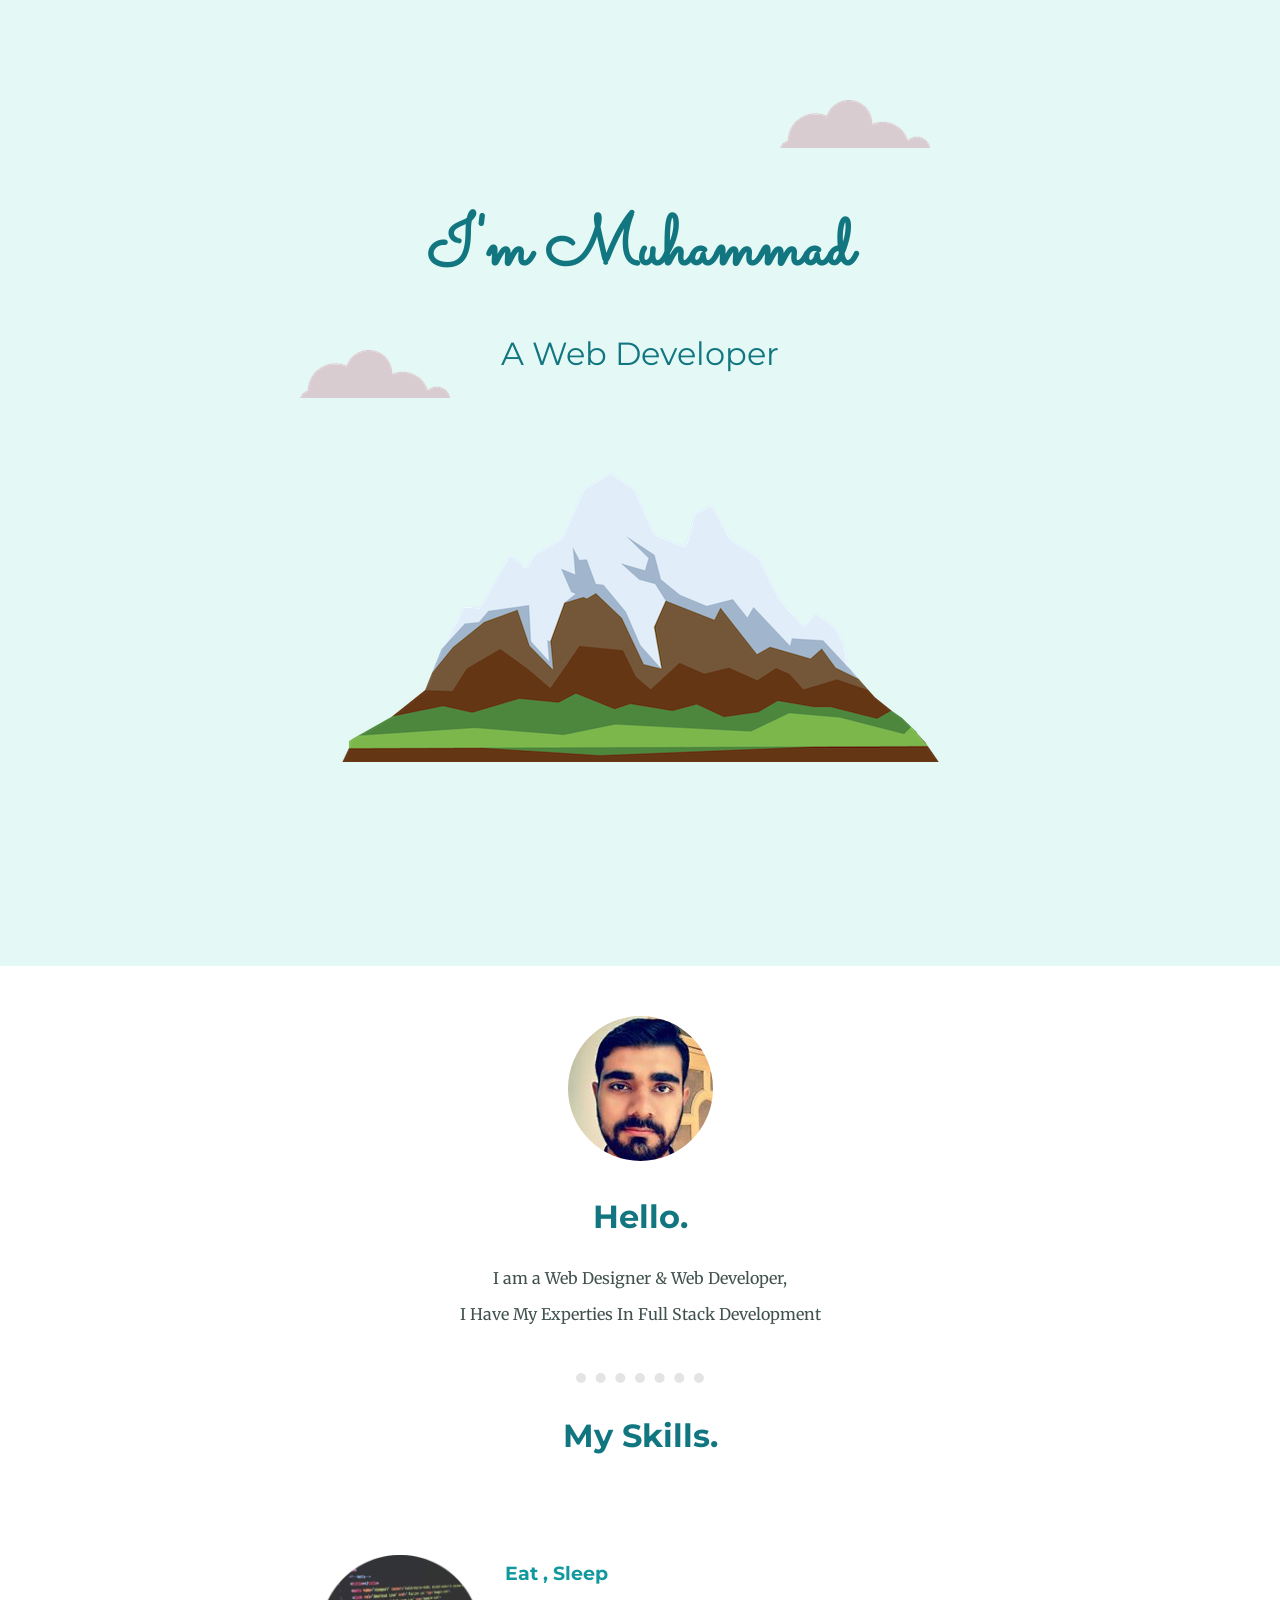
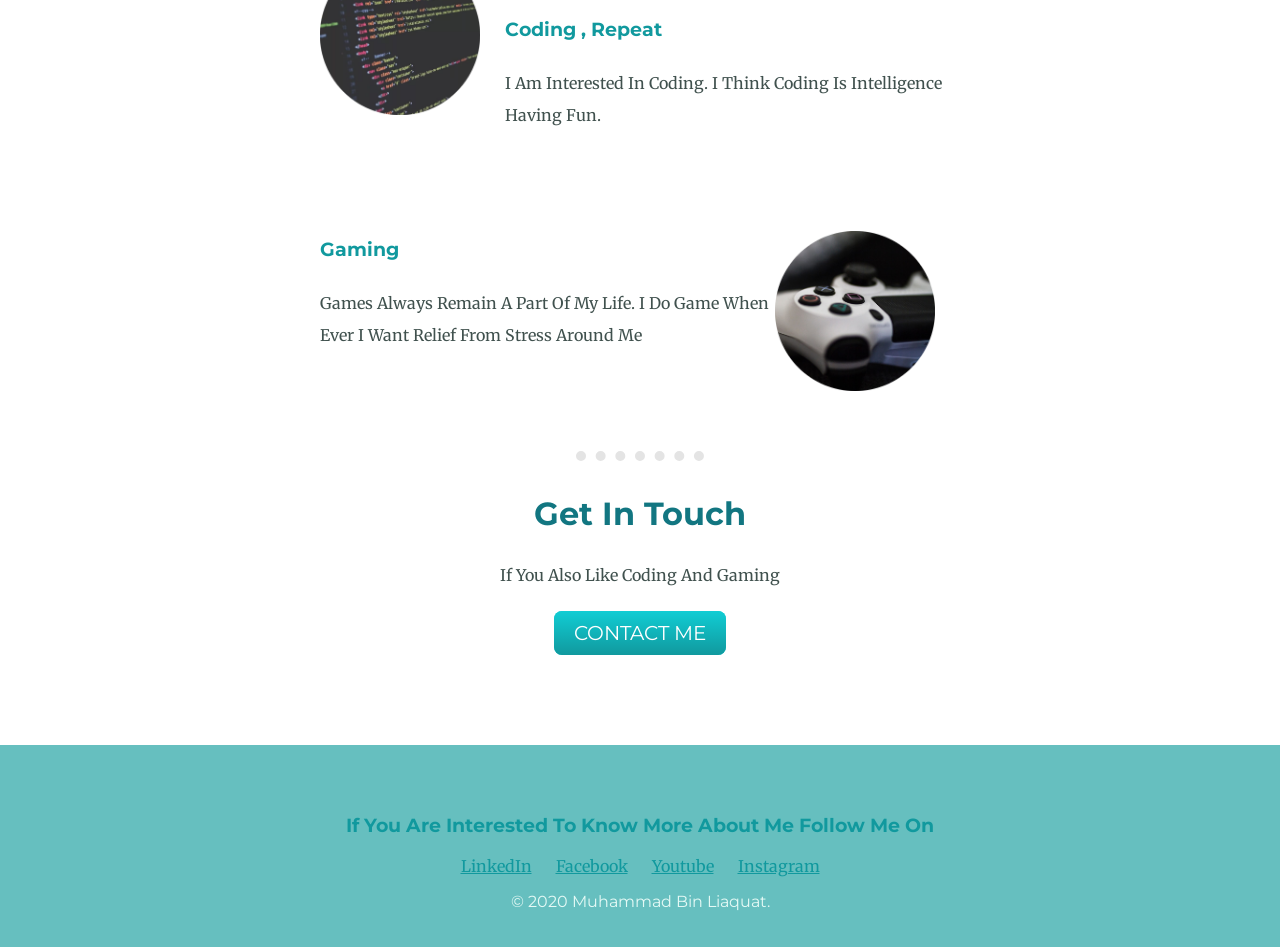
<file: index.html>
<!DOCTYPE html>
<html lang="en" dir="ltr">
  <head>
    <meta charset="utf-8">
    <title>Muhammad Bin Liaquat</title>
    <link rel="stylesheet" href="css/styles.css">
    <link rel="icon" href="images/ms-icon-310x310.ico">
    <link href="https://fonts.googleapis.com/css2?family=Merriweather:wght@700&family=Montserrat:wght@500&family=Sacramento&display=swap" rel="stylesheet">
  </head>
  <body>
    <div class="top-container">
      <img class="top-cloud" src="images/cloud.png" alt="cloud-img">

        <h1 id="title1">I'm Muhammad</h1>
        <h2 id="title2">A Web Developer</h2>

      <img class="bottom-cloud" src="images/cloud.png" alt="cloud-img">
      <img class="mountain" src="images/mountain.png" alt="mountain-img">
    </div>
    <div class="middle-container">
      <div class="profile">
        <img src="images/mbl.png" alt="muhammad's profile pic">
        <h2>Hello.</h2>
        <p>I am a Web Designer & Web Developer, </p>
        <p>I Have My Experties In Full Stack Development</p>
      </div>
      <hr>
      <div class="skills">
        <h2>My Skills.</h2>
        <div class="skill-row">
          <img class="coding" src="images/coding.png" alt="Coding Pic">
          <h3>Eat , Sleep</h3>
          <h3>Coding , Repeat</h3>
          <p>I Am Interested In Coding. I Think Coding Is Intelligence Having Fun.</p>

        </div>
        <div class="skill-row" id="skill-2">
          <img class="gaming" src="images/gaming.png" alt="Gaming Pic">
          <h3>Gaming</h3>
          <p>Games Always Remain A Part Of My Life. I Do Game When Ever I Want Relief From Stress Around Me</p>
        </div>
      </div>
      <hr>
      <div class="contact-me">
        <h2>Get In Touch</h2>

        <p>If You Also Like Coding And Gaming</p>
        <br>
        <a class="btn" href="mailto:muhammadbutt70@gmail.com">CONTACT ME</a>
      </div>
    </div>


    <div class="bottom-container">
      <h3>If You Are Interested To Know More About Me Follow Me On</h3>
      <a class="footer-link" href="https://www.linkedin.com/in/muhammad-bin-liaquat-708041194/">LinkedIn</a>
      <a class="footer-link" href="https://www.facebook.com/muhammad.b.liaquat">Facebook</a>
      <a class="footer-link" href="https://www.youtube.com/channel/UCAfmNSTEBGc2GJ14VWeYqYg?view_as=subscriber">Youtube</a>
      <a class="footer-link" href="https://www.instagram.com/muhammadbutt9898/">Instagram</a>
      <p class="copyright">© 2020 Muhammad Bin Liaquat.</p>
    </div>


  </body>
</html>
</file>
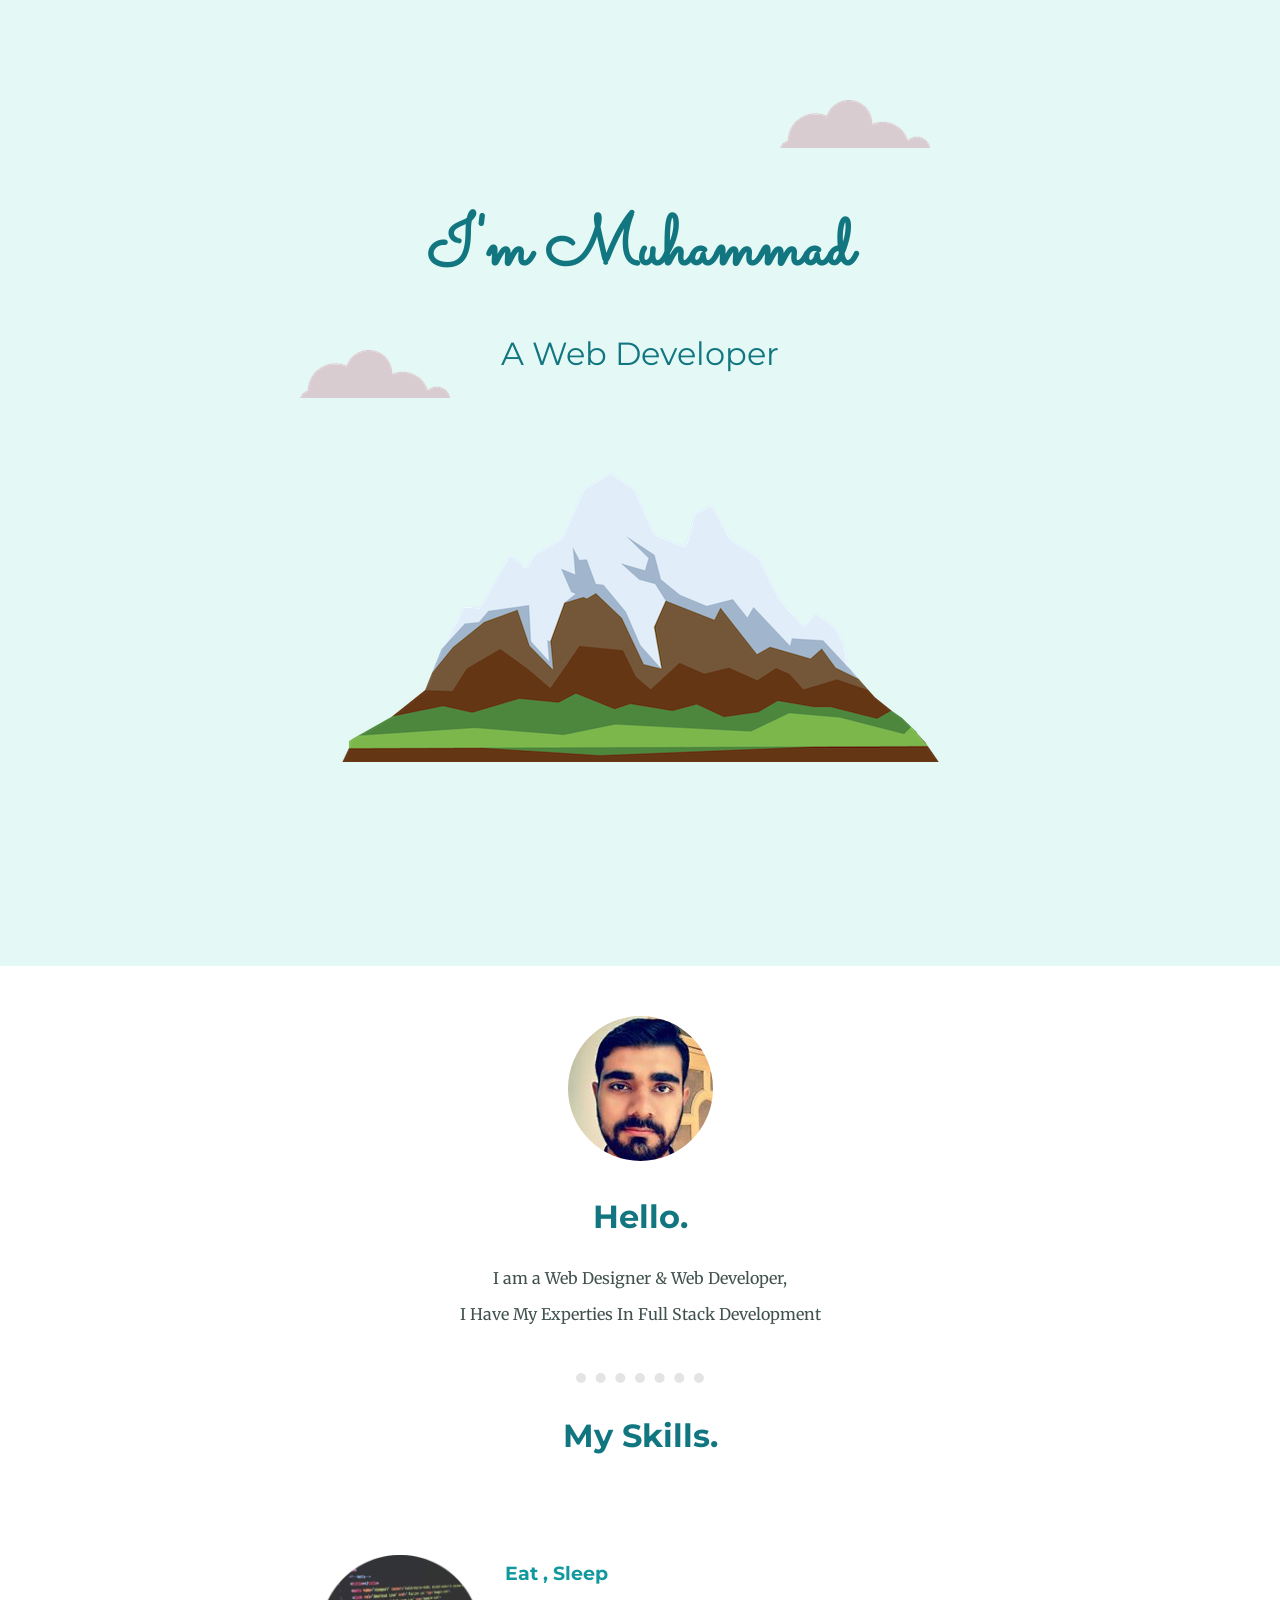
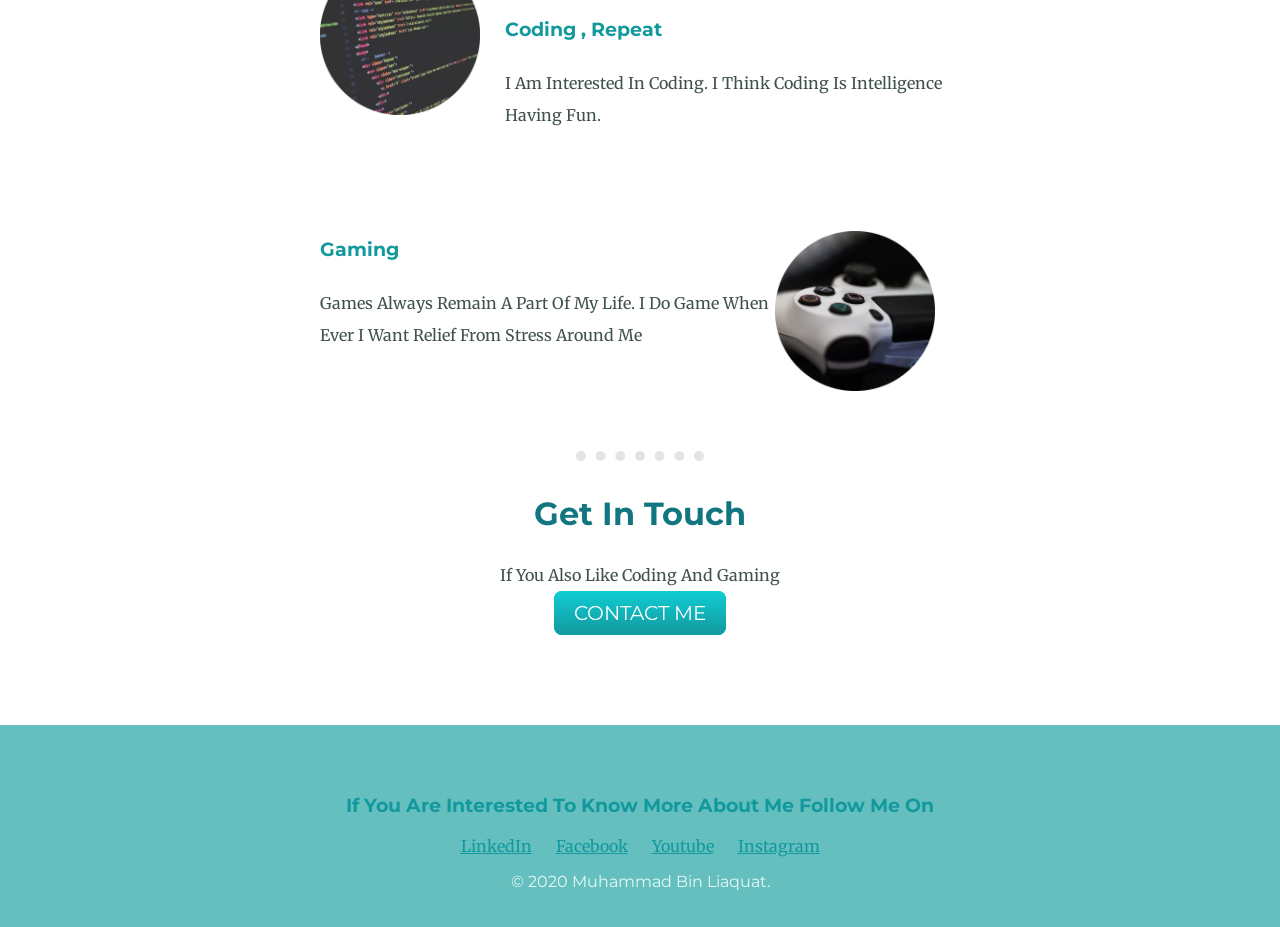
<file: Muhammad Bin Liaquat.html>
<!DOCTYPE html>
<html lang="en" dir="ltr">
  <head>
    <meta charset="utf-8">
    <title>Muhammad Bin Liaquat</title>
    <link rel="stylesheet" href="css/styles.css">
    <link rel="icon" href="images/ms-icon-310x310.ico">
    <link href="https://fonts.googleapis.com/css2?family=Merriweather:wght@700&family=Montserrat:wght@500&family=Sacramento&display=swap" rel="stylesheet">
  </head>
  <body>
    <div class="top-container">
      <img class="top-cloud" src="images/cloud.png" alt="cloud-img">

        <h1 id="title1">I'm Muhammad</h1>
        <h2 id="title2">A Web Developer</h2>

      <img class="bottom-cloud" src="images/cloud.png" alt="cloud-img">
      <img class="mountain" src="images/mountain.png" alt="mountain-img">
    </div>
    <div class="middle-container">
      <div class="profile">
        <img src="images/mbl.png" alt="muhammad's profile pic">
        <h2>Hello.</h2>
        <p>I am a Web Designer & Web Developer, </p>
        <p>I Have My Experties In Full Stack Development</p>
      </div>
      <hr>
      <div class="skills">
        <h2>My Skills.</h2>
        <div class="skill-row">
          <img class="coding" src="images/coding.png" alt="Coding Pic">
          <h3>Eat , Sleep</h3>
          <h3>Coding , Repeat</h3>
          <p>I Am Interested In Coding. I Think Coding Is Intelligence Having Fun.</p>

        </div>
        <div class="skill-row" id="skill-2">
          <img class="gaming" src="images/gaming.png" alt="Gaming Pic">
          <h3>Gaming</h3>
          <p>Games Always Remain A Part Of My Life. I Do Game When Ever I Want Relief From Stress Around Me</p>
        </div>
      </div>
      <hr>
      <div class="contact-me">
        <h2>Get In Touch</h2>

        <p>If You Also Like Coding And Gaming</p>
        <a class="btn" href="mailto:muhammadbutt70@gmail.com">CONTACT ME</a>
      </div>
    </div>


    <div class="bottom-container">
      <h3>If You Are Interested To Know More About Me Follow Me On</h3>
      <a class="footer-link" href="https://www.linkedin.com/in/muhammad-bin-liaquat-708041194/">LinkedIn</a>
      <a class="footer-link" href="https://www.facebook.com/muhammad.b.liaquat">Facebook</a>
      <a class="footer-link" href="https://www.youtube.com/channel/UCAfmNSTEBGc2GJ14VWeYqYg?view_as=subscriber">Youtube</a>
      <a class="footer-link" href="https://www.instagram.com/muhammadbutt9898/">Instagram</a>
      <p class="copyright">© 2020 Muhammad Bin Liaquat.</p>
    </div>


  </body>
</html>
</file>
<file: css/styles.css>
body {
  margin: 0;
  text-align: center;
  font-family: 'Merriweather', serif;
  color: #40514E;
}

h1 {
  margin-top: 0;
  font-family: 'Sacramento', cursive;
  font-size: 4.375rem;
  color: #127681;
}

#title1 {
  margin-bottom: 0;
}

hr{

  border-style: dotted none none none;
  border-color: #e4e4e4;
  border-width: 10px;
  height: 1px;
  width: 10%;
}

h2 {
  font-family: 'Montserrat', sans-serif;
  font-size: 2rem;
  color: #127681;

  margin: 2rem auto;
}

#title2 {
  font-weight: normal;
}




h3 {
  font-family: 'Montserrat', sans-serif;
  color: #11999E;
}

.top-container {
  background-color: #e4f9f5;
  position: relative;
  padding: 200px;
}

.coding {
  height: 25%;
  width: 25%;
  float: left;
  padding-right: 25px;
}

.gaming {
  height: 25%;
  width: 25%;
  float: right;
  padding-right: 25px;
}


.top-cloud {
  position: absolute;
  right: 350px;
  top: 100px;
}

.bottom-cloud {
  position: absolute;
  left: 300px;
  top: 350px;
}

.profile{
  padding-bottom: 25px;
}

.skill-row{
  width: 50%;
  margin: 100px auto 100px auto;
  line-height: 2;
  text-align: left;
}


.middle-container {
  padding-top: 50px;
}

.contact-me{
  margin-bottom: 100px;
}

.bottom-container {
  background-color: #66bfbf;
  padding: 50px 0 20px;
}


.footer-link {
  color: #11999E;
  padding-right: 10px;
  padding-left: 10px;
}


a:hover{
  color: #e4f9f5;
  font-family: 'Montserrat', sans-serif;
}

.btn {
  background: #11cdd4;
  background-image: -webkit-linear-gradient(top, #11cdd4, #11999e);
  background-image: -moz-linear-gradient(top, #11cdd4, #11999e);
  background-image: -ms-linear-gradient(top, #11cdd4, #11999e);
  background-image: -o-linear-gradient(top, #11cdd4, #11999e);
  background-image: linear-gradient(to bottom, #11cdd4, #11999e);
  -webkit-border-radius: 8;
  -moz-border-radius: 8;
  border-radius: 8px;
  font-family: 'Montserrat', sans-serif;
  color: #ffffff;
  font-size: 20px;
  padding: 10px 20px 10px 20px;
  text-decoration: none;
}

.btn:hover {
  background: #30e3cb;
  background-image: -webkit-linear-gradient(top, #30e3cb, #2bc4ad);
  background-image: -moz-linear-gradient(top, #30e3cb, #2bc4ad);
  background-image: -ms-linear-gradient(top, #30e3cb, #2bc4ad);
  background-image: -o-linear-gradient(top, #30e3cb, #2bc4ad);
  background-image: linear-gradient(to bottom, #30e3cb, #2bc4ad);
  text-decoration: none;
}

.copyright{
  font-family: 'Montserrat', sans-serif;
  color: #e4f9f5;
}
</file>
